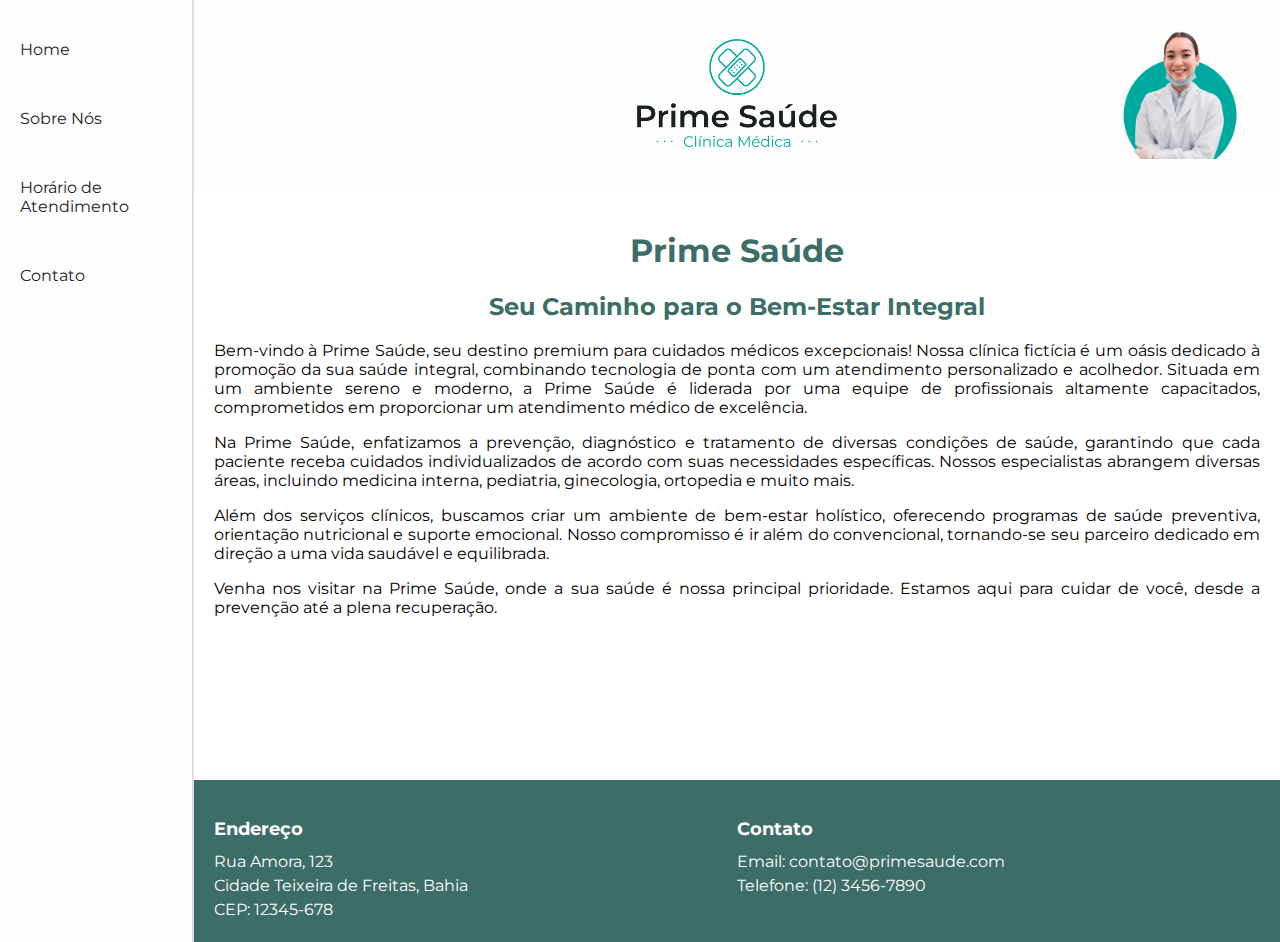
<file: index.html>
<!DOCTYPE html>
<html lang="pt-BR">

<head>
  <meta charset="UTF-8">
  <meta http-equiv="X-UA-Compatible" content="IE=edge">
  <meta name="viewport" content="width=device-width, initial-scale=1.0">
  <title>Prime Saúde - Clinica Médica</title>

  <link rel="stylesheet" href="assets/css/style.css">
  <link rel="stylesheet" href="https://fonts.googleapis.com/css2?family=Montserrat:wght@400;700&display=swap">

</head>

<body>
  <div class="wrapper">
    <div class="menu">
      <ul>
        <li><a href="index.html">Home</a></li>
        <li><a href="pages/sobre.html">Sobre Nós</a></li>
        <li><a href="pages/horario.html">Horário de Atendimento</a></li>
        <li><a href="pages/contato.html">Contato</a></li>
      </ul>
    </div>

    <div class="main">
      <div class="header">
        <div id="logo">
          <img src="assets/images/logo.png" alt="Logo Prime Saúde" width="200">
        </div>
        <div id="banner">
          <img src="assets/images/img1.png" alt="Banner" width="200">
        </div>
      </div>

      <div class="content">
        <h1>Prime Saúde</h1>
        <h2>Seu Caminho para o Bem-Estar Integral</h2>
        <p>
          Bem-vindo à Prime Saúde, seu destino premium para cuidados médicos excepcionais! Nossa clínica
          fictícia é um oásis dedicado à promoção da sua saúde integral, combinando tecnologia de ponta com um
          atendimento personalizado e acolhedor. Situada em um ambiente sereno e moderno, a Prime Saúde é
          liderada por uma equipe de profissionais altamente capacitados, comprometidos em proporcionar um
          atendimento médico de excelência.
        </p>
        <p>
          Na Prime Saúde, enfatizamos a prevenção, diagnóstico e tratamento de diversas condições de saúde,
          garantindo que cada paciente receba cuidados individualizados de acordo com suas necessidades
          específicas. Nossos especialistas abrangem diversas áreas, incluindo medicina interna, pediatria,
          ginecologia, ortopedia e muito mais.
        </p>
        <p>
          Além dos serviços clínicos, buscamos criar um ambiente de bem-estar holístico, oferecendo programas
          de saúde
          preventiva, orientação nutricional e suporte emocional. Nosso compromisso é ir além do convencional,
          tornando-se seu
          parceiro dedicado em direção a uma vida saudável e equilibrada.
        </p>
        <p>
          Venha nos visitar na Prime Saúde, onde a sua saúde é nossa principal prioridade. Estamos aqui para
          cuidar de você,
          desde a prevenção até a plena recuperação.
        </p>
      </div>

      <div class="footer">
        <div class="footer-content">
          <div class="footer-section">
            <h3>Endereço</h3>
            <p>Rua Amora, 123</p>
            <p>Cidade Teixeira de Freitas, Bahia</p>
            <p>CEP: 12345-678</p>
          </div>

          <div class="footer-section">
            <h3>Contato</h3>
            <p>Email: contato@primesaude.com</p>
            <p>Telefone: (12) 3456-7890</p>
          </div>
        </div>
      </div>
    </div>
  </div>
  </div>
</body>

</html>
</file>
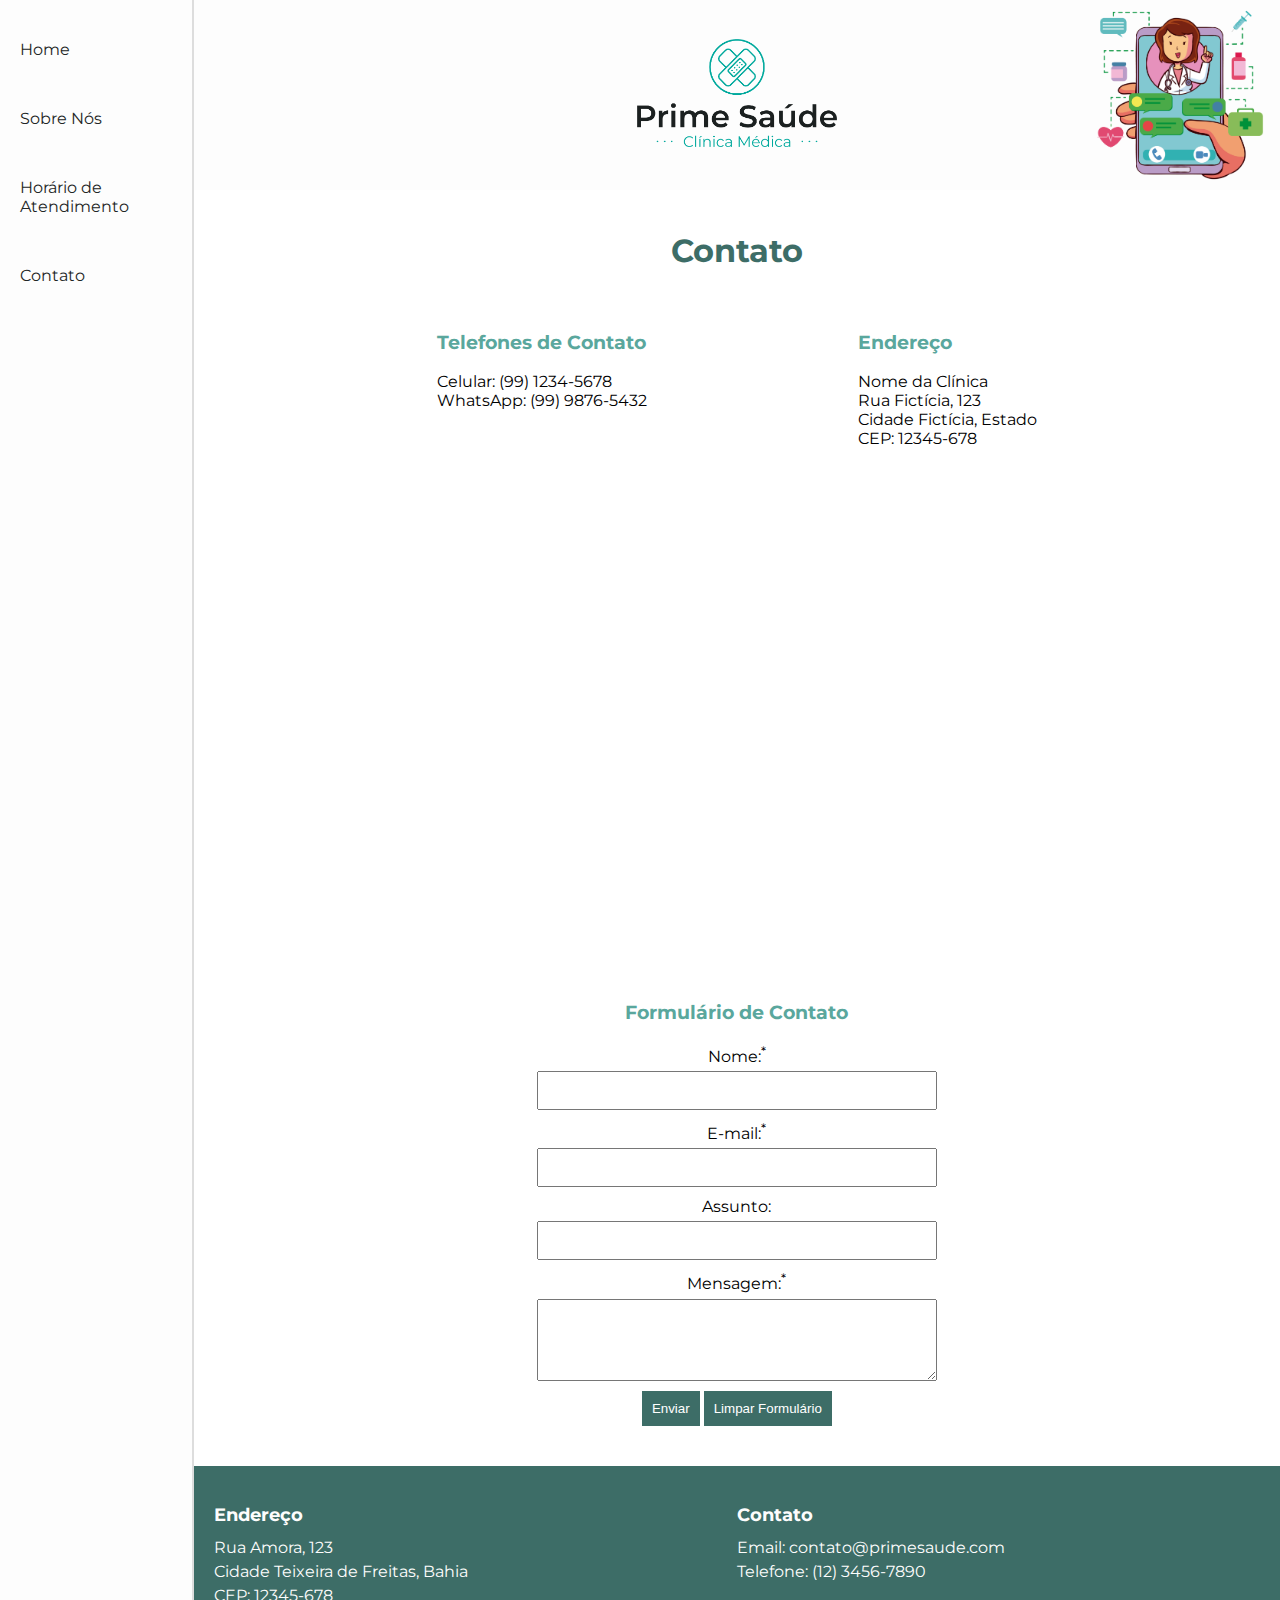
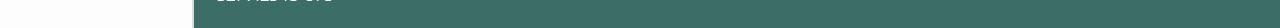
<file: pages/contato.html>
<!DOCTYPE html>
<html lang="pt-BR">

<head>
  <meta charset="UTF-8">
  <meta http-equiv="X-UA-Compatible" content="IE=edge">
  <meta name="viewport" content="width=device-width, initial-scale=1.0">
  <title>Prime Saúde - Clinica Médica</title>

  <link rel="stylesheet" href="../assets/css/style.css">
  <link rel="stylesheet" href="https://fonts.googleapis.com/css2?family=Montserrat:wght@400;700&display=swap">

</head>

<body>
  <div class="wrapper">
    <div class="menu">
      <ul>
        <li><a href="../index.html">Home</a></li>
        <li><a href="sobre.html">Sobre Nós</a></li>
        <li><a href="horario.html">Horário de Atendimento</a></li>
        <li><a href="contato.html">Contato</a></li>
      </ul>
    </div>

    <div class="main">
      <div class="header">
        <div id="logo">
          <img src="../assets/images/logo.png" alt="Logo Prime Saúde" width="200">
        </div>
        <div id="banner">
          <img src="../assets/images/img4.png" alt="Banner" width="200">
        </div>
      </div>

      <div class="content-contact">
        <h1>Contato</h1>
        <div class="contact-info">
          <div class="contact-detail">
              <h3>Telefones de Contato</h3>
              <p>Celular: (99) 1234-5678</p>
              <p>WhatsApp: (99) 9876-5432</p>
          </div>
  
          <div class="contact-detail">
              <h3>Endereço</h3>
              <p>Nome da Clínica</p>
              <p>Rua Fictícia, 123</p>
              <p>Cidade Fictícia, Estado</p>
              <p>CEP: 12345-678</p>
          </div>
        </div>
  
        <div class="map-container">
            <iframe src="https://www.google.com/maps/embed?pb=!1m18!1m12!1m3!1d1806.8686111382192!2d-39.73172956590166!3d-17.549081399739613!2m3!1f0!2f0!3f0!3m2!1i1024!2i768!4f13.1!3m3!1m2!1s0x735477fe3dd8329%3A0xd1d0551ba32cd680!2sHospital%20Regional%20Costa%20das%20Baleias!5e0!3m2!1spt-BR!2sbr!4v1710098763422!5m2!1spt-BR!2sbr" width="600" height="450" style="border:0;" allowfullscreen="" loading="lazy" referrerpolicy="no-referrer-when-downgrade"></iframe>
        </div>
  
        <div class="form-container">
            <h3>Formulário de Contato</h3>
            <form action="#" method="post">
                <label for="nome">Nome:<sup>*</sup></label>
                <input type="text" id="nome" name="nome" required>
    
                <label for="email">E-mail:<sup>*</sup></label>
                <input type="email" id="email" name="email" required>
    
                <label for="assunto">Assunto:</label>
                <input type="text" id="assunto" name="assunto" required>
    
                <label for="mensagem">Mensagem:<sup>*</sup></label>
                <textarea id="mensagem" name="mensagem" rows="4" required></textarea>
                <div>
                  <button type="submit">Enviar</button>
                  <button type="reset">Limpar Formulário</button>
                </div>
            </form>
      
        </div>
      </div>

      <div class="footer">
        <div class="footer-content">
          <div class="footer-section">
            <h3>Endereço</h3>
            <p>Rua Amora, 123</p>
            <p>Cidade Teixeira de Freitas, Bahia</p>
            <p>CEP: 12345-678</p>
          </div>

          <div class="footer-section">
            <h3>Contato</h3>
            <p>Email: contato@primesaude.com</p>
            <p>Telefone: (12) 3456-7890</p>
          </div>
        </div>
      </div>
    </div>
  </div>
  </div>
</body>

</html>
</file>
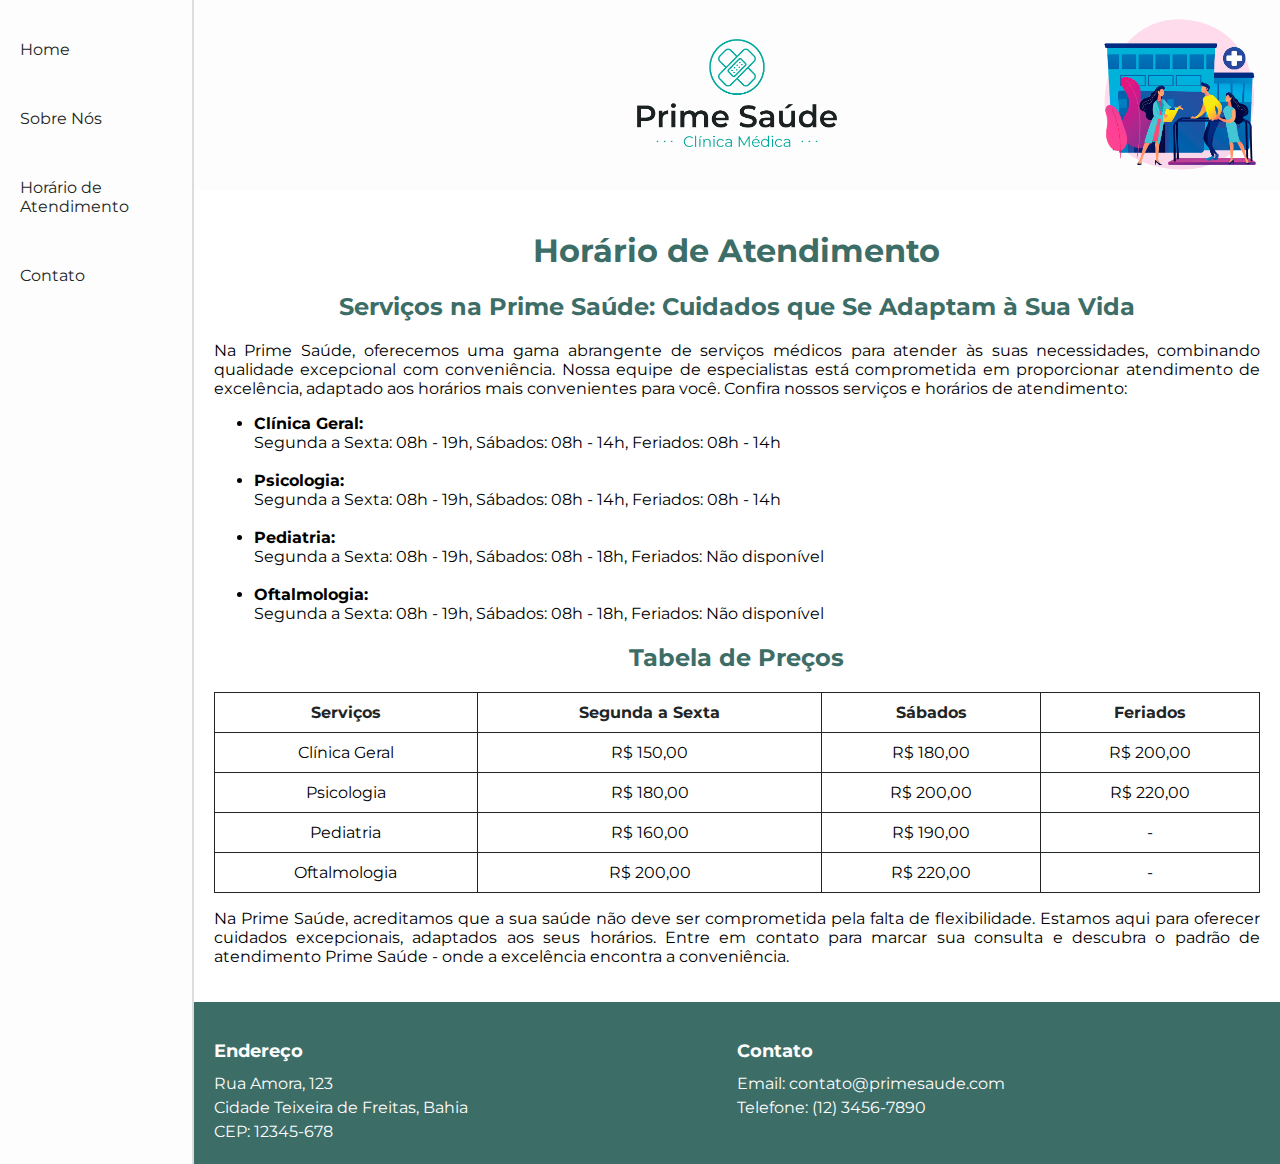
<file: pages/horario.html>
<!DOCTYPE html>
<html lang="pt-BR">

<head>
  <meta charset="UTF-8">
  <meta http-equiv="X-UA-Compatible" content="IE=edge">
  <meta name="viewport" content="width=device-width, initial-scale=1.0">
  <title>Prime Saúde - Clinica Médica</title>

  <link rel="stylesheet" href="../assets/css/style.css">
  <link rel="stylesheet" href="https://fonts.googleapis.com/css2?family=Montserrat:wght@400;700&display=swap">

</head>

<body>
  <div class="wrapper">
    <div class="menu">
      <ul>
        <li><a href="../index.html">Home</a></li>
        <li><a href="sobre.html">Sobre Nós</a></li>
        <li><a href="horario.html">Horário de Atendimento</a></li>
        <li><a href="contato.html">Contato</a></li>
      </ul>
    </div>

    <div class="main">
      <div class="header">
        <div id="logo">
          <img src="../assets/images/logo.png" alt="Logo Prime Saúde" width="200">
        </div>
        <div id="banner">
          <img src="../assets/images/img3.png" alt="Banner" width="200">
        </div>
      </div>

      <div class="content">
        <h1>Horário de Atendimento</h1>
        <h2>Serviços na Prime Saúde: Cuidados que Se Adaptam à Sua Vida</h2>
        <p>
          Na Prime Saúde, oferecemos uma gama abrangente de serviços médicos para atender às suas necessidades,
          combinando qualidade excepcional com conveniência. Nossa equipe de especialistas está comprometida em
          proporcionar atendimento de excelência, adaptado aos horários mais convenientes para você. Confira nossos
          serviços e horários de atendimento:
        </p>

        <ul>
          <li>
            <strong>Clínica Geral:</strong> <br>
            Segunda a Sexta: 08h - 19h, Sábados: 08h - 14h, Feriados: 08h - 14h
          </li><br>
          <li>
            <strong>Psicologia:</strong> <br>
            Segunda a Sexta: 08h - 19h, Sábados: 08h - 14h, Feriados: 08h - 14h
          </li><br>
          <li>
            <strong>Pediatria:</strong> <br>
            Segunda a Sexta: 08h - 19h, Sábados: 08h - 18h, Feriados: Não disponível
          </li><br>
          <li>
            <strong>Oftalmologia:</strong> <br>
            Segunda a Sexta: 08h - 19h, Sábados: 08h - 18h, Feriados: Não disponível
          </li>
        </ul>

        <h2>Tabela de Preços</h2>
        <table>
          <tr>
            <th>Serviços</th>
            <th>Segunda a Sexta</th>
            <th>Sábados</th>
            <th>Feriados</th>
          </tr>
          <tr>
            <td>Clínica Geral</td>
            <td>R$ 150,00</td>
            <td>R$ 180,00</td>
            <td>R$ 200,00</td>
          </tr>
          <tr>
            <td>Psicologia</td>
            <td>R$ 180,00</td>
            <td>R$ 200,00</td>
            <td>R$ 220,00</td>
          </tr>
          <tr>
            <td>Pediatria</td>
            <td>R$ 160,00</td>
            <td>R$ 190,00</td>
            <td>-</td>
          </tr>
          <tr>
            <td>Oftalmologia</td>
            <td>R$ 200,00</td>
            <td>R$ 220,00</td>
            <td>-</td>
          </tr>
        </table>

        <p>
          Na Prime Saúde, acreditamos que a sua saúde não deve ser comprometida pela falta de flexibilidade.
          Estamos aqui para oferecer cuidados excepcionais, adaptados aos seus horários. Entre em contato para marcar
          sua consulta e descubra o padrão de atendimento Prime Saúde - onde a excelência encontra a conveniência.
        </p>

      </div>

      <div class="footer">
        <div class="footer-content">
          <div class="footer-section">
            <h3>Endereço</h3>
            <p>Rua Amora, 123</p>
            <p>Cidade Teixeira de Freitas, Bahia</p>
            <p>CEP: 12345-678</p>
          </div>

          <div class="footer-section">
            <h3>Contato</h3>
            <p>Email: contato@primesaude.com</p>
            <p>Telefone: (12) 3456-7890</p>
          </div>
        </div>
      </div>
    </div>
  </div>
  </div>
</body>

</html>
</file>
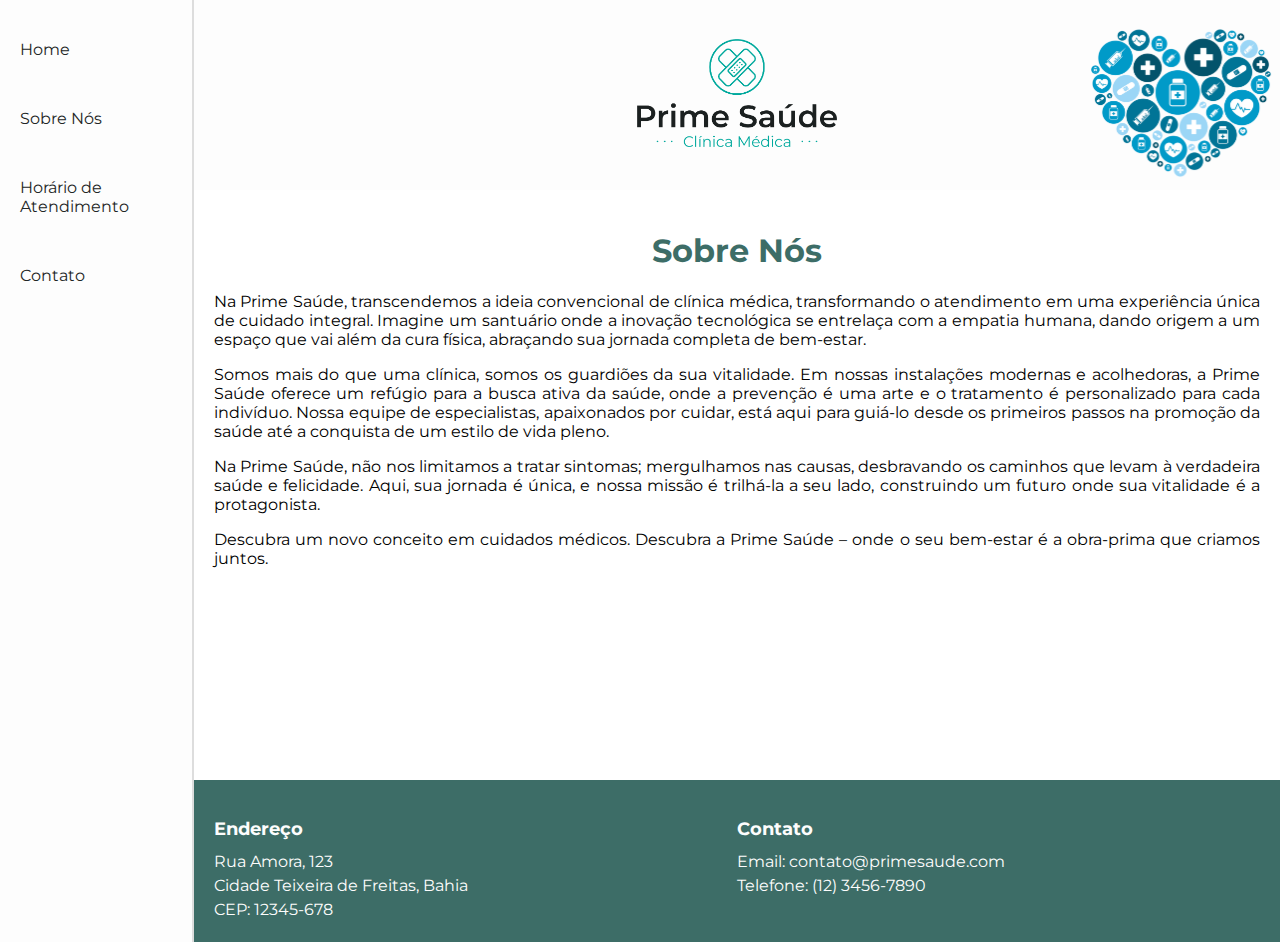
<file: pages/sobre.html>
<!DOCTYPE html>
<html lang="pt-BR">

<head>
  <meta charset="UTF-8">
  <meta http-equiv="X-UA-Compatible" content="IE=edge">
  <meta name="viewport" content="width=device-width, initial-scale=1.0">
  <title>Prime Saúde - Clinica Médica</title>

  <link rel="stylesheet" href="../assets/css/style.css">
  <link rel="stylesheet" href="https://fonts.googleapis.com/css2?family=Montserrat:wght@400;700&display=swap">

</head>

<body>
  <div class="wrapper">
    <div class="menu">
      <ul>
        <li><a href="../index.html">Home</a></li>
        <li><a href="sobre.html">Sobre Nós</a></li>
        <li><a href="horario.html">Horário de Atendimento</a></li>
        <li><a href="contato.html">Contato</a></li>
      </ul>
    </div>

    <div class="main">
      <div class="header">
        <div id="logo">
          <img src="../assets/images/logo.png" alt="Logo Prime Saúde" width="200">
        </div>
        <div id="banner">
          <img src="../assets/images/img2.png" alt="Banner" width="200">
        </div>
      </div>

      <div class="content">
        <h1>Sobre Nós</h1>
        <p>
          Na Prime Saúde, transcendemos a ideia convencional de clínica médica, transformando o atendimento em uma
          experiência única de cuidado integral. Imagine um santuário onde a inovação tecnológica se entrelaça com a
          empatia humana, dando origem a um espaço que vai além da cura física, abraçando sua jornada completa de
          bem-estar.
        </p>
        <p>
          Somos mais do que uma clínica, somos os guardiões da sua vitalidade. Em nossas instalações modernas e
          acolhedoras, a Prime Saúde oferece um refúgio para a busca ativa da saúde, onde a prevenção é uma arte e o
          tratamento é personalizado para cada indivíduo. Nossa equipe de especialistas, apaixonados por cuidar, está
          aqui para guiá-lo desde os primeiros passos na promoção da saúde até a conquista de um estilo de vida pleno.
        </p>
        <p>
          Na Prime Saúde, não nos limitamos a tratar sintomas; mergulhamos nas causas, desbravando os caminhos que levam
          à verdadeira saúde e felicidade. Aqui, sua jornada é única, e nossa missão é trilhá-la a seu lado, construindo
          um futuro onde sua vitalidade é a protagonista.
        </p>
        <p>
          Descubra um novo conceito em cuidados médicos. Descubra a Prime Saúde – onde o seu bem-estar é a obra-prima
          que criamos juntos.
        </p>
      </div>

      <div class="footer">
        <div class="footer-content">
          <div class="footer-section">
            <h3>Endereço</h3>
            <p>Rua Amora, 123</p>
            <p>Cidade Teixeira de Freitas, Bahia</p>
            <p>CEP: 12345-678</p>
          </div>

          <div class="footer-section">
            <h3>Contato</h3>
            <p>Email: contato@primesaude.com</p>
            <p>Telefone: (12) 3456-7890</p>
          </div>
        </div>
      </div>
    </div>
  </div>
  </div>
</body>

</html>
</file>
<file: assets/css/style.css>
html,
body {
  margin: 0;
}

body {
  font-family: 'Montserrat', sans-serif;
  background-color: #fff;
  display: flex;
  justify-content: center;
}

.wrapper {
  width: 100%;
  display: flex;
  margin: 0 auto;
  background-color: #fff;
}

.main {
  display: flex;
  flex-flow: column;
  width: 85%;
}

.menu {
  background-color: #fdfdfd;
  width: 15%;
  display: flex;
  flex-direction: column;
  align-items: center;
  border-right: 2px solid #ddd;
}

.menu ul {
  list-style: none;
  padding: 0;
  margin: 20px 0;
}

.menu li {
  margin-bottom: 10px;
}

.menu a {
  text-decoration: none;
  color: #222525;
  font-size: 16px;
  display: block;
  padding: 20px;
  transition: background-color 0.3s ease;
}

.menu a:hover {
  background-color: #ddd;
}

.header {
  background-color: #fdfdfd;
  min-height: 150px;
  padding: 20px;
  display: flex;
  justify-content: space-between;
  align-items: center;
  position: relative;
}

#logo {
  flex-grow: 1;
  text-align: center;
}

#banner {
  display: flex;
  align-items: center;
  position: absolute;
  right: 0;
}

.content {
  background-color: white;
  min-height: 550px;
  padding: 20px;
  align-items: center;
  text-align: justify;
}

.content h1,
h2 {
  text-align: center;
  color: #3d6d67;
}

.footer {
  background-color: #3d6d67;
  color: #fdfdfd;
  padding: 20px;
}

.footer-content {
  display: flex;
  justify-content: space-around;
}

.footer-section {
  flex: 1;
}

.footer-section h3 {
  font-size: 18px;
  margin-bottom: 10px;
}

.footer-section p {
  margin: 0;
  line-height: 1.5;
}

.footer h3 {
  color: #fdfdfd;
}

table {
  width: 100%;
  border-collapse: collapse;
  margin-top: 20px;
}

th {
  color: #222525;
}

table,
th,
td {
  border: 1px solid #222525;
}

th,
td {
  padding: 10px;
  text-align: center;
}

tr:hover td {
  background-color: #ddd;
}
.content-contact {
  background-color: white;
  min-height: 300px;
  padding: 20px;
  flex-direction: column;
  align-items: center;
  display: flex;
}

.content-contact h1, h2 {
  color: #3d6d67;
}

.content-contact h3 {
  color: #5aa79d;
}

.contact-info {
  display: flex;
  justify-content: space-between;
  margin: 20px 0;
  max-width: 600px;
  width: 100%;
}

.contact-info p {
  max-width: 300px;
  margin: 0;
}

.map-container {
  margin: 20px 0;
  max-width: 600px;
  width: 100%;
}

.form-container {
  width: 100%;
  max-width: 400px;
  margin: 20px 0;
  text-align: center;
}

form {
  display: flex;
  flex-direction: column;
  align-items: center;
}

form label {
  margin-bottom: 5px;
}

form input,
form textarea {
  width: 100%;
  padding: 10px;
  margin-bottom: 10px;
  box-sizing: border-box;
}

form button {
  background-color: #3d6d67;
  color: #fff;
  padding: 10px;
  border: none;
  cursor: pointer;
}

form button:hover {
  background-color: #265c54;
}
</file>
